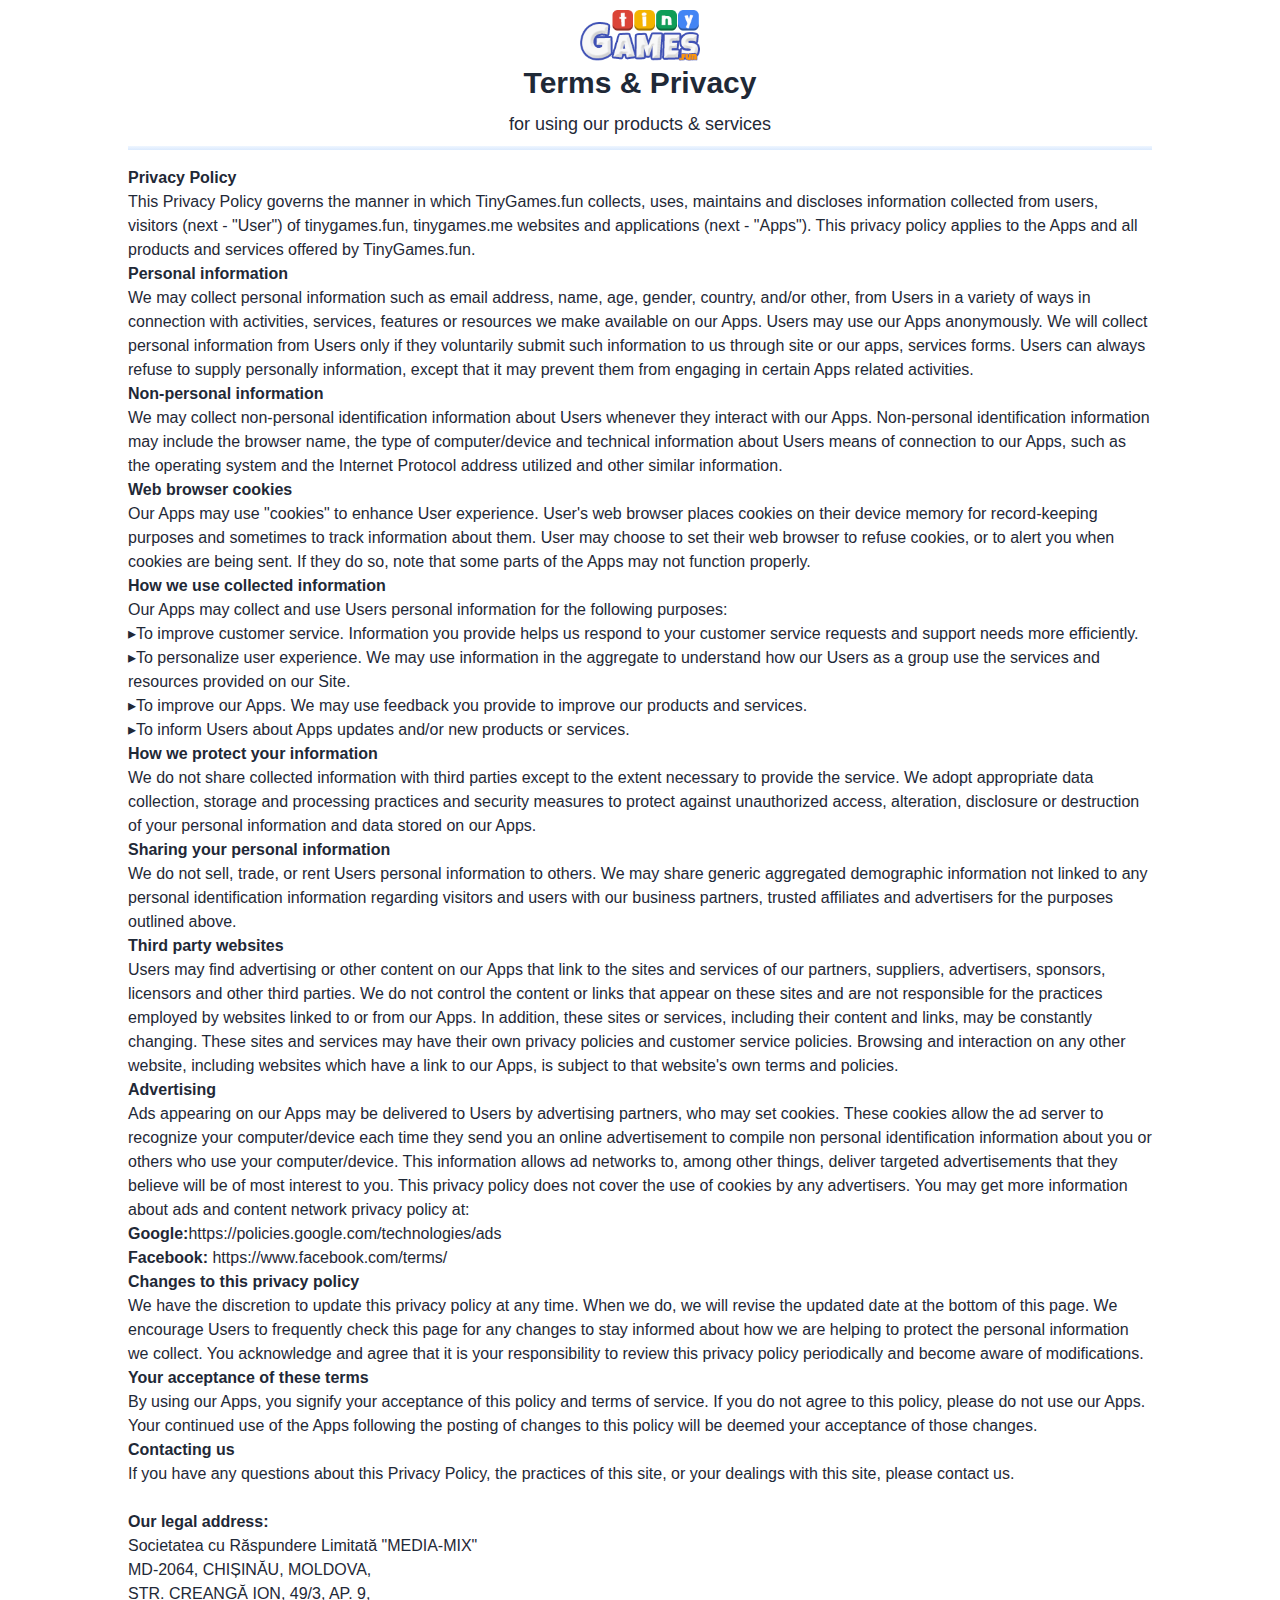
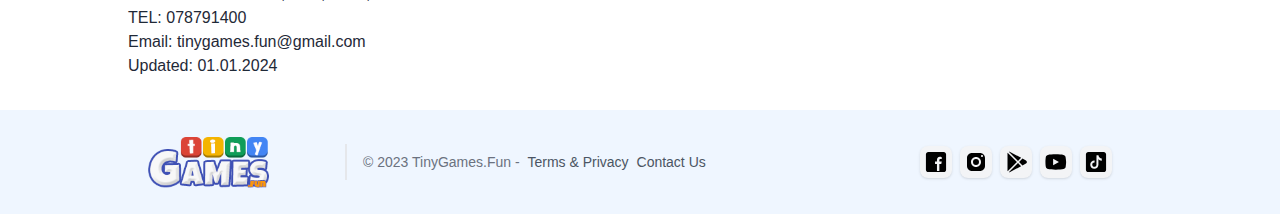
<file: privacy/index.html>
<!doctype html><html><head><meta charset="UTF-8"><meta http-equiv="x-ua-compatible" content="ie=edge"><meta name="viewport" content="width=device-width,initial-scale=1"><title>Terms &amp; Privacy</title><meta name="description" content="We Create Tiny Games for Big Moments of Mega Fun!"><meta name="keywords" content="games,tiny games,hypercasual,casual games,mobile games,instant games"><link rel="stylesheet" type="text/css" href="/static/css/style.css"></head><body class="leading-normal tracking-normal bg-white" style="font-family: 'Source Sans Pro', sans-serif;"><nav id="header" class="fixed w-full z-30 top-0"><div class="w-full mx-auto flex flex-wrap items-center justify-center mt-0 py-2" style="clip-path: polygon(0 0, 100% 0%, 100% 50%, 50% 100%, 0 50%);"><div class="flex items-center"><a class="no-underline hover:no-underline font-bold text-2xl lg:text-4xl" href="/"><img class="w-2/3 mx-auto" src="/static/img/logo.png" alt="TinyGames.Fun"></a></div></div></nav><section class="pt-8"><div class="container max-w-5xl mx-auto m-8 text-gray-800"><h2 class="w-full my-2 text-3xl font-bold leading-tight text-center">Terms &amp; Privacy</h2><p class="w-full my-2 text-lg text-center">for using our products &amp; services</p><div class="w-full mb-4"><div class="h-1 mx-auto bg-gradient-to-t from-blue-100 to-blue-50 w-full my-0 py-0"></div></div><p><strong>Privacy Policy</strong></p><p>This Privacy Policy governs the manner in which TinyGames.fun collects, uses, maintains and discloses information collected from users, visitors (next - &quot;User&quot;) of tinygames.fun, tinygames.me websites and applications (next - &quot;Apps&quot;). This privacy policy applies to the Apps and all products and services offered by TinyGames.fun.</p><p><strong>Personal information</strong></p><p>We may collect personal information such as email address, name, age, gender, country, and/or other, from Users in a variety of ways in connection with activities, services, features or resources we make available on our Apps. Users may use our Apps anonymously. We will collect personal information from Users only if they voluntarily submit such information to us through site or our apps, services forms. Users can always refuse to supply personally information, except that it may prevent them from engaging in certain Apps related activities.</p><p><strong>Non-personal information</strong></p><p>We may collect non-personal identification information about Users whenever they interact with our Apps. Non-personal identification information may include the browser name, the type of computer/device and technical information about Users means of connection to our Apps, such as the operating system and the Internet Protocol address utilized and other similar information.</p><p><strong>Web browser cookies</strong></p><p>Our Apps may use &quot;cookies&quot; to enhance User experience. User's web browser places cookies on their device memory for record-keeping purposes and sometimes to track information about them. User may choose to set their web browser to refuse cookies, or to alert you when cookies are being sent. If they do so, note that some parts of the Apps may not function properly.</p><p><strong>How we use collected information</strong></p><p>Our Apps may collect and use Users personal information for the following purposes:</p><p>▸To improve customer service. Information you provide helps us respond to your customer service requests and support needs more efficiently.</p><p>▸To personalize user experience. We may use information in the aggregate to understand how our Users as a group use the services and resources provided on our Site.</p><p>▸To improve our Apps. We may use feedback you provide to improve our products and services.</p><p>▸To inform Users about Apps updates and/or new products or services.</p><p><strong>How we protect your information</strong></p><p>We do not share collected information with third parties except to the extent necessary to provide the service. We adopt appropriate data collection, storage and processing practices and security measures to protect against unauthorized access, alteration, disclosure or destruction of your personal information and data stored on our Apps.</p><p><strong>Sharing your personal information</strong></p><p>We do not sell, trade, or rent Users personal information to others. We may share generic aggregated demographic information not linked to any personal identification information regarding visitors and users with our business partners, trusted affiliates and advertisers for the purposes outlined above.</p><p><strong>Third party websites</strong></p><p>Users may find advertising or other content on our Apps that link to the sites and services of our partners, suppliers, advertisers, sponsors, licensors and other third parties. We do not control the content or links that appear on these sites and are not responsible for the practices employed by websites linked to or from our Apps. In addition, these sites or services, including their content and links, may be constantly changing. These sites and services may have their own privacy policies and customer service policies. Browsing and interaction on any other website, including websites which have a link to our Apps, is subject to that website's own terms and policies.</p><p><strong>Advertising</strong></p><p>Ads appearing on our Apps may be delivered to Users by advertising partners, who may set cookies. These cookies allow the ad server to recognize your computer/device each time they send you an online advertisement to compile non personal identification information about you or others who use your computer/device. This information allows ad networks to, among other things, deliver targeted advertisements that they believe will be of most interest to you. This privacy policy does not cover the use of cookies by any advertisers. You may get more information about ads and content network privacy policy at:</p><ul><li><strong>Google:</strong><a href="https://policies.google.com/technologies/ads">https://policies.google.com/technologies/ads</a></li><li><strong>Facebook:</strong> <a href="https://www.facebook.com/terms/">https://www.facebook.com/terms/</a></li></ul><p><strong>Changes to this privacy policy</strong></p><p>We have the discretion to update this privacy policy at any time. When we do, we will revise the updated date at the bottom of this page. We encourage Users to frequently check this page for any changes to stay informed about how we are helping to protect the personal information we collect. You acknowledge and agree that it is your responsibility to review this privacy policy periodically and become aware of modifications.</p><p><strong>Your acceptance of these terms</strong></p><p>By using our Apps, you signify your acceptance of this policy and terms of service. If you do not agree to this policy, please do not use our Apps. Your continued use of the Apps following the posting of changes to this policy will be deemed your acceptance of those changes.</p><p><strong>Contacting us</strong></p><p>If you have any questions about this Privacy Policy, the practices of this site, or your dealings with this site, please contact us.</p>
<br/>
<p><b>Our legal address:</b></p>
<p>Societatea cu Răspundere Limitată "MEDIA-MIX"<br/>
MD-2064, CHIȘINĂU, MOLDOVA,<br/>
STR. CREANGĂ ION, 49/3, AP. 9,<br/>
TEL: 078791400<br/>
Email: tinygames.fun@gmail.com<br/>
</p>
<h6>Updated: 01.01.2024</h6></div></section><footer class="text-gray-600 bg-blue-50"><div class="container px-5 py-4 mx-auto max-w-5xl flex items-center sm:flex-row flex-col"><a class="flex items-center md:justify-start justify-center"><img class="w-2/3" src="/static/img/logo.png" alt="TinyGames.Fun"></a><p class="text-sm text-gray-500 sm:ml-4 sm:pl-4 sm:border-l-2 sm:border-gray-200 sm:py-2 sm:mt-0 mt-4">© 2023 TinyGames.Fun - <a class="text-gray-600 ml-1" href="/privacy">Terms &amp; Privacy</a> <a class="text-gray-600 ml-1" href="/contact">Contact Us</a></p><div class="inline-flex sm:ml-auto sm:mt-0 mt-4 justify-center sm:justify-start"><div class="flex-1 justify-center m-4"><a href="https://www.facebook.com/TinyGames.Funn" target="_blank" class="bg-gray-100 inline-flex p-1 m-1 rounded-lg items-center shadow hover:bg-blue-300"><img src="data:image/svg+xml;utf8,  &lt;svg xmlns=&quot;http://www.w3.org/2000/svg&quot;  viewBox=&quot;0 0 50 50&quot; width=&quot;24px&quot; height=&quot;24px&quot;&gt;    &lt;path d=&quot;M41,4H9C6.24,4,4,6.24,4,9v32c0,2.76,2.24,5,5,5h32c2.76,0,5-2.24,5-5V9C46,6.24,43.76,4,41,4z M37,19h-2c-2.14,0-3,0.5-3,2 v3h5l-1,5h-4v15h-5V29h-4v-5h4v-3c0-4,2-7,6-7c2.9,0,4,1,4,1V19z&quot;/&gt;&lt;/svg&gt;"> </a><a href="https://instagram.com/tinygames.fun" target="_blank" class="bg-gray-100 inline-flex p-1 m-1 rounded-lg items-center shadow hover:bg-blue-300"><img src="data:image/svg+xml;utf8,  &lt;svg xmlns=&quot;http://www.w3.org/2000/svg&quot;  viewBox=&quot;0 0 24 24&quot; width=&quot;24px&quot; height=&quot;24px&quot;&gt;    &lt;path d=&quot;M 8 3 C 5.239 3 3 5.239 3 8 L 3 16 C 3 18.761 5.239 21 8 21 L 16 21 C 18.761 21 21 18.761 21 16 L 21 8 C 21 5.239 18.761 3 16 3 L 8 3 z M 18 5 C 18.552 5 19 5.448 19 6 C 19 6.552 18.552 7 18 7 C 17.448 7 17 6.552 17 6 C 17 5.448 17.448 5 18 5 z M 12 7 C 14.761 7 17 9.239 17 12 C 17 14.761 14.761 17 12 17 C 9.239 17 7 14.761 7 12 C 7 9.239 9.239 7 12 7 z M 12 9 A 3 3 0 0 0 9 12 A 3 3 0 0 0 12 15 A 3 3 0 0 0 15 12 A 3 3 0 0 0 12 9 z&quot;/&gt;&lt;/svg&gt;"> </a><a href="https://play.google.com/store/apps/dev?id=5351020378119694682" target="_blank" class="bg-gray-100 inline-flex p-1 m-1 rounded-lg items-center shadow hover:bg-blue-300"><img src="data:image/svg+xml;utf8,  &lt;svg xmlns=&quot;http://www.w3.org/2000/svg&quot;  viewBox=&quot;0 0 48 48&quot; width=&quot;24px&quot; height=&quot;24px&quot;&gt;&lt;path d=&quot;M25.88 24L7.31 42.57C7.1 42.13 7 41.65 7 41.15V6.85c0-.5.1-.98.31-1.42L25.88 24zM28 26.12l6.21 6.21-22.05 11.9c-.52.28-1.09.42-1.66.42-.31 0-.61-.04-.91-.12L28 26.12zM28 21.88L9.6 3.48c.85-.24 1.76-.14 2.56.29l22.05 11.9L28 21.88zM45.79 24c0 1.29-.71 2.47-1.84 3.08l-6.98 3.77L30.12 24l6.85-6.85 6.98 3.77C45.08 21.53 45.79 22.71 45.79 24z&quot;/&gt;&lt;/svg&gt;"> </a><a href="https://www.youtube.com/@TinyGamesFun" target="_blank" class="bg-gray-100 inline-flex p-1 m-1 rounded-lg items-center shadow hover:bg-blue-300"><img src="data:image/svg+xml;utf8,   &lt;svg xmlns=&quot;http://www.w3.org/2000/svg&quot;  viewBox=&quot;0 0 50 50&quot; width=&quot;24px&quot; height=&quot;24px&quot;&gt;&lt;path d=&quot;M 44.898438 14.5 C 44.5 12.300781 42.601563 10.699219 40.398438 10.199219 C 37.101563 9.5 31 9 24.398438 9 C 17.800781 9 11.601563 9.5 8.300781 10.199219 C 6.101563 10.699219 4.199219 12.199219 3.800781 14.5 C 3.398438 17 3 20.5 3 25 C 3 29.5 3.398438 33 3.898438 35.5 C 4.300781 37.699219 6.199219 39.300781 8.398438 39.800781 C 11.898438 40.5 17.898438 41 24.5 41 C 31.101563 41 37.101563 40.5 40.601563 39.800781 C 42.800781 39.300781 44.699219 37.800781 45.101563 35.5 C 45.5 33 46 29.398438 46.101563 25 C 45.898438 20.5 45.398438 17 44.898438 14.5 Z M 19 32 L 19 18 L 31.199219 25 Z&quot;/&gt;&lt;/svg&gt;"> </a><a href="https://www.tiktok.com/@tinygames.fun" target="_blank" class="bg-gray-100 inline-flex p-1 m-1 rounded-lg items-center shadow hover:bg-blue-300"><img src="data:image/svg+xml;utf8,  &lt;svg xmlns=&quot;http://www.w3.org/2000/svg&quot;  viewBox=&quot;0 0 50 50&quot; width=&quot;24px&quot; height=&quot;24px&quot;&gt;    &lt;path d=&quot;M41,4H9C6.243,4,4,6.243,4,9v32c0,2.757,2.243,5,5,5h32c2.757,0,5-2.243,5-5V9C46,6.243,43.757,4,41,4z M37.006,22.323 c-0.227,0.021-0.457,0.035-0.69,0.035c-2.623,0-4.928-1.349-6.269-3.388c0,5.349,0,11.435,0,11.537c0,4.709-3.818,8.527-8.527,8.527 s-8.527-3.818-8.527-8.527s3.818-8.527,8.527-8.527c0.178,0,0.352,0.016,0.527,0.027v4.202c-0.175-0.021-0.347-0.053-0.527-0.053 c-2.404,0-4.352,1.948-4.352,4.352s1.948,4.352,4.352,4.352s4.527-1.894,4.527-4.298c0-0.095,0.042-19.594,0.042-19.594h4.016 c0.378,3.591,3.277,6.425,6.901,6.685V22.323z&quot;/&gt;&lt;/svg&gt;"></a></div></div></div></footer><script src="/static/js/alpine.js"></script><script>var scrollpos = window.scrollY;
    var header = document.getElementById("header");
    document.addEventListener("scroll", function () {
      scrollpos = window.scrollY;
      if (scrollpos > 10) {
        header.classList.add("nav-shadow");
        header.firstChild.classList.add("bg-white");
      } else {
        header.classList.remove("nav-shadow");
        header.firstChild.classList.remove("bg-white");
      }
    });</script></body></html>
</file>
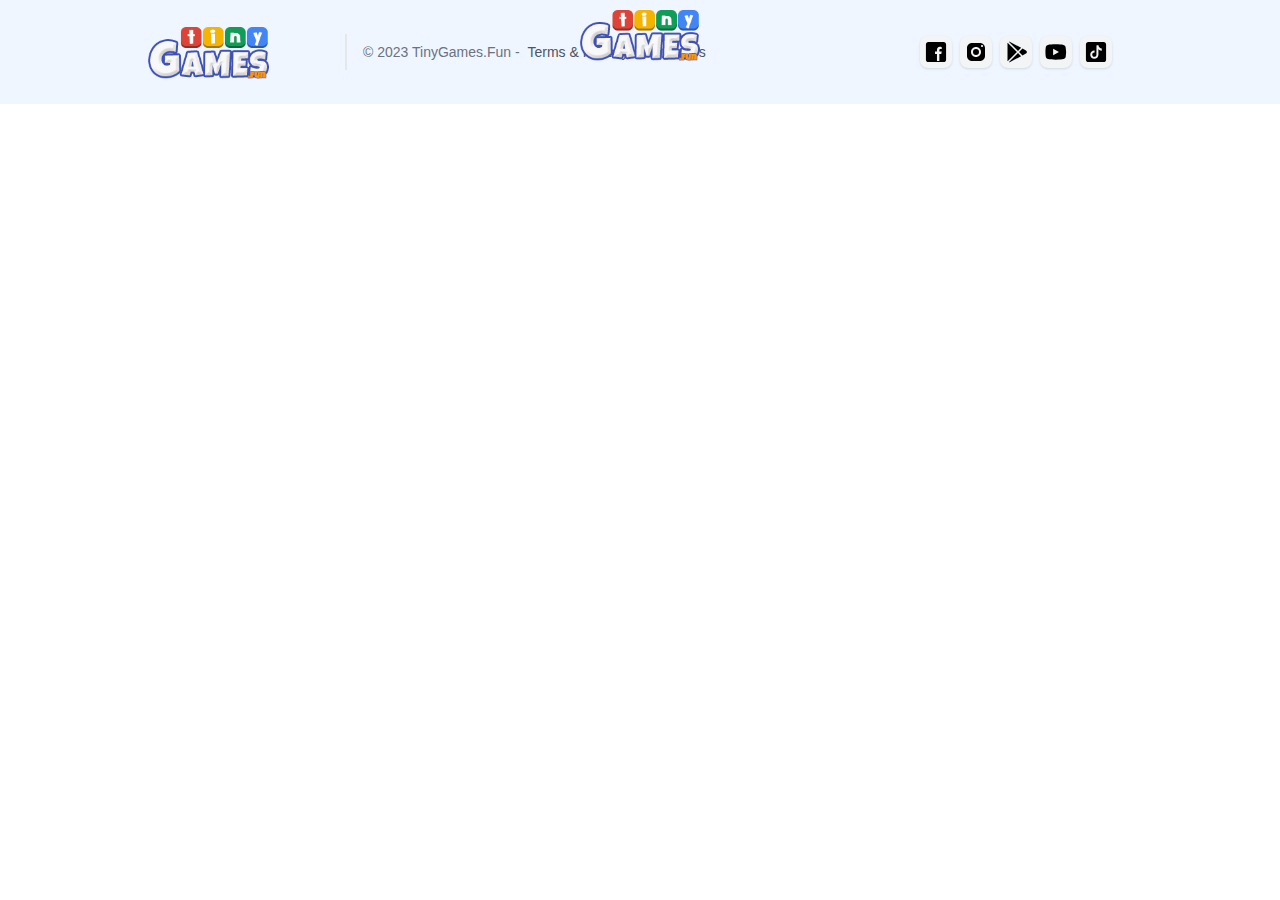
<file: games/basketball/index.html>
<!doctype html><html><head><meta charset="UTF-8"><meta http-equiv="x-ua-compatible" content="ie=edge"><meta name="viewport" content="width=device-width,initial-scale=1"><title>Basketball Slam & Smash</title><meta name="description" content="We Create Tiny Games for Big Moments of Mega Fun!"><meta name="keywords" content="games,tiny games,hypercasual,casual games,mobile games,instant games"><link rel="stylesheet" type="text/css" href="/static/css/style.css"><link rel="stylesheet" type="text/css" href="/static/css/prism-tomorrow.css"></head><body class="leading-normal tracking-normal bg-white" style="font-family: 'Source Sans Pro', sans-serif;"><nav id="header" class="fixed w-full z-30 top-0"><div class="w-full mx-auto flex flex-wrap items-center justify-center mt-0 py-2" style="clip-path: polygon(0 0, 100% 0%, 100% 50%, 50% 100%, 0 50%);"><div class="flex items-center"><a class="no-underline hover:no-underline font-bold text-2xl lg:text-4xl" href="/"><img class="w-2/3 mx-auto" src="/static/img/logo.png" alt="TinyGames.Fun"></a></div></div></nav><div class="container w-full m-0"></div><footer class="text-gray-600 bg-blue-50"><div class="container px-5 py-4 mx-auto max-w-5xl flex items-center sm:flex-row flex-col"><a class="flex items-center md:justify-start justify-center"><img class="w-2/3" src="/static/img/logo.png" alt="TinyGames.Fun"></a><p class="text-sm text-gray-500 sm:ml-4 sm:pl-4 sm:border-l-2 sm:border-gray-200 sm:py-2 sm:mt-0 mt-4">© 2023 TinyGames.Fun - <a class="text-gray-600 ml-1" href="/privacy">Terms &amp; Privacy</a> <a class="text-gray-600 ml-1" href="/contact">Contact Us</a></p><div class="inline-flex sm:ml-auto sm:mt-0 mt-4 justify-center sm:justify-start"><div class="flex-1 justify-center m-4"><a href="https://www.facebook.com/TinyGames.Funn" target="_blank" class="bg-gray-100 inline-flex p-1 m-1 rounded-lg items-center shadow hover:bg-blue-300"><img src="data:image/svg+xml;utf8,  &lt;svg xmlns=&quot;http://www.w3.org/2000/svg&quot;  viewBox=&quot;0 0 50 50&quot; width=&quot;24px&quot; height=&quot;24px&quot;&gt;    &lt;path d=&quot;M41,4H9C6.24,4,4,6.24,4,9v32c0,2.76,2.24,5,5,5h32c2.76,0,5-2.24,5-5V9C46,6.24,43.76,4,41,4z M37,19h-2c-2.14,0-3,0.5-3,2 v3h5l-1,5h-4v15h-5V29h-4v-5h4v-3c0-4,2-7,6-7c2.9,0,4,1,4,1V19z&quot;/&gt;&lt;/svg&gt;"> </a><a href="https://instagram.com/tinygames.fun" target="_blank" class="bg-gray-100 inline-flex p-1 m-1 rounded-lg items-center shadow hover:bg-blue-300"><img src="data:image/svg+xml;utf8,  &lt;svg xmlns=&quot;http://www.w3.org/2000/svg&quot;  viewBox=&quot;0 0 24 24&quot; width=&quot;24px&quot; height=&quot;24px&quot;&gt;    &lt;path d=&quot;M 8 3 C 5.239 3 3 5.239 3 8 L 3 16 C 3 18.761 5.239 21 8 21 L 16 21 C 18.761 21 21 18.761 21 16 L 21 8 C 21 5.239 18.761 3 16 3 L 8 3 z M 18 5 C 18.552 5 19 5.448 19 6 C 19 6.552 18.552 7 18 7 C 17.448 7 17 6.552 17 6 C 17 5.448 17.448 5 18 5 z M 12 7 C 14.761 7 17 9.239 17 12 C 17 14.761 14.761 17 12 17 C 9.239 17 7 14.761 7 12 C 7 9.239 9.239 7 12 7 z M 12 9 A 3 3 0 0 0 9 12 A 3 3 0 0 0 12 15 A 3 3 0 0 0 15 12 A 3 3 0 0 0 12 9 z&quot;/&gt;&lt;/svg&gt;"> </a><a href="https://play.google.com/store/apps/dev?id=5351020378119694682" target="_blank" class="bg-gray-100 inline-flex p-1 m-1 rounded-lg items-center shadow hover:bg-blue-300"><img src="data:image/svg+xml;utf8,  &lt;svg xmlns=&quot;http://www.w3.org/2000/svg&quot;  viewBox=&quot;0 0 48 48&quot; width=&quot;24px&quot; height=&quot;24px&quot;&gt;&lt;path d=&quot;M25.88 24L7.31 42.57C7.1 42.13 7 41.65 7 41.15V6.85c0-.5.1-.98.31-1.42L25.88 24zM28 26.12l6.21 6.21-22.05 11.9c-.52.28-1.09.42-1.66.42-.31 0-.61-.04-.91-.12L28 26.12zM28 21.88L9.6 3.48c.85-.24 1.76-.14 2.56.29l22.05 11.9L28 21.88zM45.79 24c0 1.29-.71 2.47-1.84 3.08l-6.98 3.77L30.12 24l6.85-6.85 6.98 3.77C45.08 21.53 45.79 22.71 45.79 24z&quot;/&gt;&lt;/svg&gt;"> </a><a href="https://www.youtube.com/@TinyGamesFun" target="_blank" class="bg-gray-100 inline-flex p-1 m-1 rounded-lg items-center shadow hover:bg-blue-300"><img src="data:image/svg+xml;utf8,   &lt;svg xmlns=&quot;http://www.w3.org/2000/svg&quot;  viewBox=&quot;0 0 50 50&quot; width=&quot;24px&quot; height=&quot;24px&quot;&gt;&lt;path d=&quot;M 44.898438 14.5 C 44.5 12.300781 42.601563 10.699219 40.398438 10.199219 C 37.101563 9.5 31 9 24.398438 9 C 17.800781 9 11.601563 9.5 8.300781 10.199219 C 6.101563 10.699219 4.199219 12.199219 3.800781 14.5 C 3.398438 17 3 20.5 3 25 C 3 29.5 3.398438 33 3.898438 35.5 C 4.300781 37.699219 6.199219 39.300781 8.398438 39.800781 C 11.898438 40.5 17.898438 41 24.5 41 C 31.101563 41 37.101563 40.5 40.601563 39.800781 C 42.800781 39.300781 44.699219 37.800781 45.101563 35.5 C 45.5 33 46 29.398438 46.101563 25 C 45.898438 20.5 45.398438 17 44.898438 14.5 Z M 19 32 L 19 18 L 31.199219 25 Z&quot;/&gt;&lt;/svg&gt;"> </a><a href="https://www.tiktok.com/@tinygames.fun" target="_blank" class="bg-gray-100 inline-flex p-1 m-1 rounded-lg items-center shadow hover:bg-blue-300"><img src="data:image/svg+xml;utf8,  &lt;svg xmlns=&quot;http://www.w3.org/2000/svg&quot;  viewBox=&quot;0 0 50 50&quot; width=&quot;24px&quot; height=&quot;24px&quot;&gt;    &lt;path d=&quot;M41,4H9C6.243,4,4,6.243,4,9v32c0,2.757,2.243,5,5,5h32c2.757,0,5-2.243,5-5V9C46,6.243,43.757,4,41,4z M37.006,22.323 c-0.227,0.021-0.457,0.035-0.69,0.035c-2.623,0-4.928-1.349-6.269-3.388c0,5.349,0,11.435,0,11.537c0,4.709-3.818,8.527-8.527,8.527 s-8.527-3.818-8.527-8.527s3.818-8.527,8.527-8.527c0.178,0,0.352,0.016,0.527,0.027v4.202c-0.175-0.021-0.347-0.053-0.527-0.053 c-2.404,0-4.352,1.948-4.352,4.352s1.948,4.352,4.352,4.352s4.527-1.894,4.527-4.298c0-0.095,0.042-19.594,0.042-19.594h4.016 c0.378,3.591,3.277,6.425,6.901,6.685V22.323z&quot;/&gt;&lt;/svg&gt;"></a></div></div></div></footer><script src="/static/js/alpine.js"></script><script>var scrollpos = window.scrollY;
    var header = document.getElementById("header");
    document.addEventListener("scroll", function () {
      scrollpos = window.scrollY;
      if (scrollpos > 10) {
        header.classList.add("nav-shadow");
        header.firstChild.classList.add("bg-white");
      } else {
        header.classList.remove("nav-shadow");
        header.firstChild.classList.remove("bg-white");
      }
    });</script></body></html>
</file>
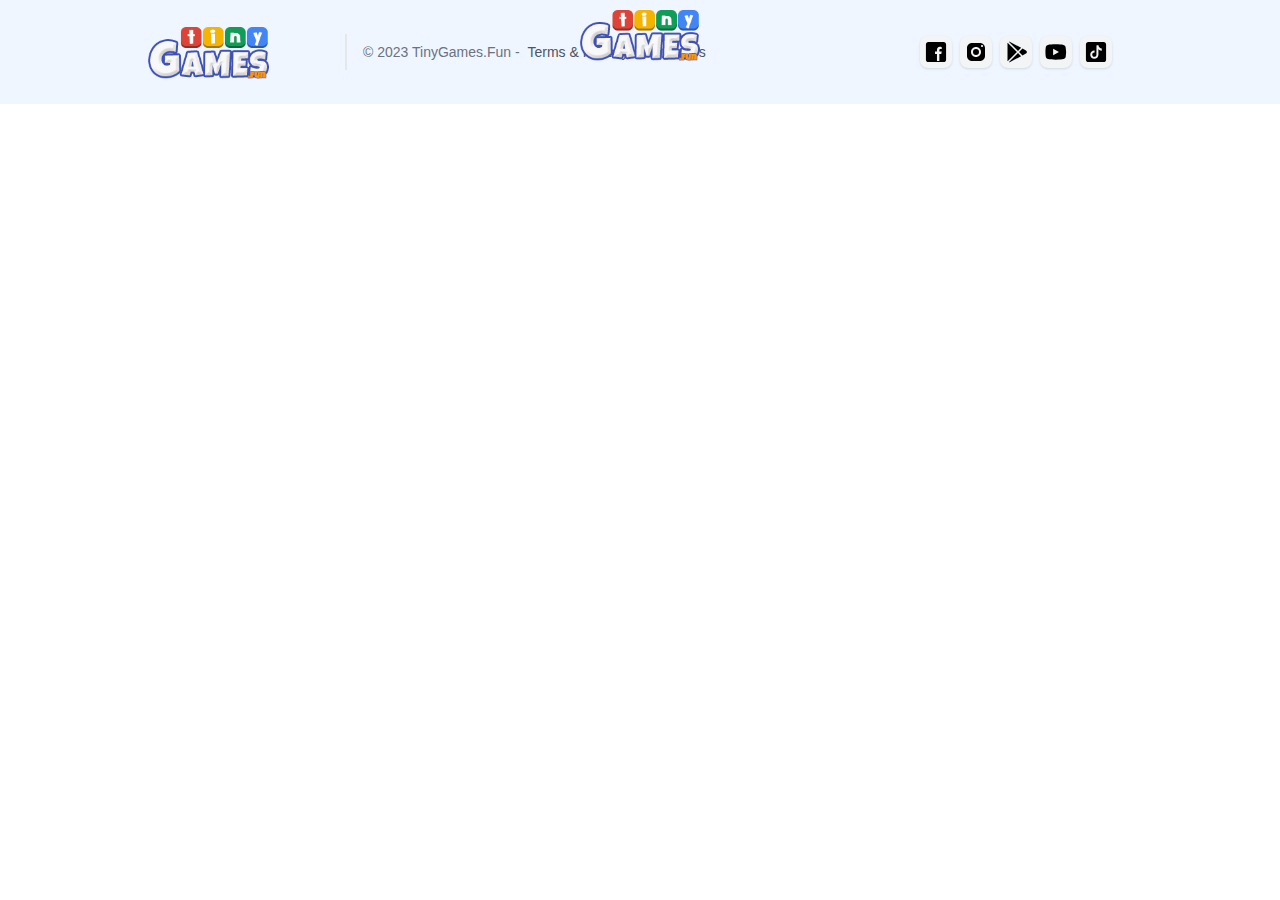
<file: games/duck-hunter/index.html>
<!doctype html><html><head><meta charset="UTF-8"><meta http-equiv="x-ua-compatible" content="ie=edge"><meta name="viewport" content="width=device-width,initial-scale=1"><title>Duck Hunter</title><meta name="description" content="We Create Tiny Games for Big Moments of Mega Fun!"><meta name="keywords" content="games,tiny games,hypercasual,casual games,mobile games,instant games"><link rel="stylesheet" type="text/css" href="/static/css/style.css"><link rel="stylesheet" type="text/css" href="/static/css/prism-tomorrow.css"></head><body class="leading-normal tracking-normal bg-white" style="font-family: 'Source Sans Pro', sans-serif;"><nav id="header" class="fixed w-full z-30 top-0"><div class="w-full mx-auto flex flex-wrap items-center justify-center mt-0 py-2" style="clip-path: polygon(0 0, 100% 0%, 100% 50%, 50% 100%, 0 50%);"><div class="flex items-center"><a class="no-underline hover:no-underline font-bold text-2xl lg:text-4xl" href="/"><img class="w-2/3 mx-auto" src="/static/img/logo.png" alt="TinyGames.Fun"></a></div></div></nav><div class="container w-full m-0"></div><footer class="text-gray-600 bg-blue-50"><div class="container px-5 py-4 mx-auto max-w-5xl flex items-center sm:flex-row flex-col"><a class="flex items-center md:justify-start justify-center"><img class="w-2/3" src="/static/img/logo.png" alt="TinyGames.Fun"></a><p class="text-sm text-gray-500 sm:ml-4 sm:pl-4 sm:border-l-2 sm:border-gray-200 sm:py-2 sm:mt-0 mt-4">© 2023 TinyGames.Fun - <a class="text-gray-600 ml-1" href="/privacy">Terms &amp; Privacy</a> <a class="text-gray-600 ml-1" href="/contact">Contact Us</a></p><div class="inline-flex sm:ml-auto sm:mt-0 mt-4 justify-center sm:justify-start"><div class="flex-1 justify-center m-4"><a href="https://www.facebook.com/TinyGames.Funn" target="_blank" class="bg-gray-100 inline-flex p-1 m-1 rounded-lg items-center shadow hover:bg-blue-300"><img src="data:image/svg+xml;utf8,  &lt;svg xmlns=&quot;http://www.w3.org/2000/svg&quot;  viewBox=&quot;0 0 50 50&quot; width=&quot;24px&quot; height=&quot;24px&quot;&gt;    &lt;path d=&quot;M41,4H9C6.24,4,4,6.24,4,9v32c0,2.76,2.24,5,5,5h32c2.76,0,5-2.24,5-5V9C46,6.24,43.76,4,41,4z M37,19h-2c-2.14,0-3,0.5-3,2 v3h5l-1,5h-4v15h-5V29h-4v-5h4v-3c0-4,2-7,6-7c2.9,0,4,1,4,1V19z&quot;/&gt;&lt;/svg&gt;"> </a><a href="https://instagram.com/tinygames.fun" target="_blank" class="bg-gray-100 inline-flex p-1 m-1 rounded-lg items-center shadow hover:bg-blue-300"><img src="data:image/svg+xml;utf8,  &lt;svg xmlns=&quot;http://www.w3.org/2000/svg&quot;  viewBox=&quot;0 0 24 24&quot; width=&quot;24px&quot; height=&quot;24px&quot;&gt;    &lt;path d=&quot;M 8 3 C 5.239 3 3 5.239 3 8 L 3 16 C 3 18.761 5.239 21 8 21 L 16 21 C 18.761 21 21 18.761 21 16 L 21 8 C 21 5.239 18.761 3 16 3 L 8 3 z M 18 5 C 18.552 5 19 5.448 19 6 C 19 6.552 18.552 7 18 7 C 17.448 7 17 6.552 17 6 C 17 5.448 17.448 5 18 5 z M 12 7 C 14.761 7 17 9.239 17 12 C 17 14.761 14.761 17 12 17 C 9.239 17 7 14.761 7 12 C 7 9.239 9.239 7 12 7 z M 12 9 A 3 3 0 0 0 9 12 A 3 3 0 0 0 12 15 A 3 3 0 0 0 15 12 A 3 3 0 0 0 12 9 z&quot;/&gt;&lt;/svg&gt;"> </a><a href="https://play.google.com/store/apps/dev?id=5351020378119694682" target="_blank" class="bg-gray-100 inline-flex p-1 m-1 rounded-lg items-center shadow hover:bg-blue-300"><img src="data:image/svg+xml;utf8,  &lt;svg xmlns=&quot;http://www.w3.org/2000/svg&quot;  viewBox=&quot;0 0 48 48&quot; width=&quot;24px&quot; height=&quot;24px&quot;&gt;&lt;path d=&quot;M25.88 24L7.31 42.57C7.1 42.13 7 41.65 7 41.15V6.85c0-.5.1-.98.31-1.42L25.88 24zM28 26.12l6.21 6.21-22.05 11.9c-.52.28-1.09.42-1.66.42-.31 0-.61-.04-.91-.12L28 26.12zM28 21.88L9.6 3.48c.85-.24 1.76-.14 2.56.29l22.05 11.9L28 21.88zM45.79 24c0 1.29-.71 2.47-1.84 3.08l-6.98 3.77L30.12 24l6.85-6.85 6.98 3.77C45.08 21.53 45.79 22.71 45.79 24z&quot;/&gt;&lt;/svg&gt;"> </a><a href="https://www.youtube.com/@TinyGamesFun" target="_blank" class="bg-gray-100 inline-flex p-1 m-1 rounded-lg items-center shadow hover:bg-blue-300"><img src="data:image/svg+xml;utf8,   &lt;svg xmlns=&quot;http://www.w3.org/2000/svg&quot;  viewBox=&quot;0 0 50 50&quot; width=&quot;24px&quot; height=&quot;24px&quot;&gt;&lt;path d=&quot;M 44.898438 14.5 C 44.5 12.300781 42.601563 10.699219 40.398438 10.199219 C 37.101563 9.5 31 9 24.398438 9 C 17.800781 9 11.601563 9.5 8.300781 10.199219 C 6.101563 10.699219 4.199219 12.199219 3.800781 14.5 C 3.398438 17 3 20.5 3 25 C 3 29.5 3.398438 33 3.898438 35.5 C 4.300781 37.699219 6.199219 39.300781 8.398438 39.800781 C 11.898438 40.5 17.898438 41 24.5 41 C 31.101563 41 37.101563 40.5 40.601563 39.800781 C 42.800781 39.300781 44.699219 37.800781 45.101563 35.5 C 45.5 33 46 29.398438 46.101563 25 C 45.898438 20.5 45.398438 17 44.898438 14.5 Z M 19 32 L 19 18 L 31.199219 25 Z&quot;/&gt;&lt;/svg&gt;"> </a><a href="https://www.tiktok.com/@tinygames.fun" target="_blank" class="bg-gray-100 inline-flex p-1 m-1 rounded-lg items-center shadow hover:bg-blue-300"><img src="data:image/svg+xml;utf8,  &lt;svg xmlns=&quot;http://www.w3.org/2000/svg&quot;  viewBox=&quot;0 0 50 50&quot; width=&quot;24px&quot; height=&quot;24px&quot;&gt;    &lt;path d=&quot;M41,4H9C6.243,4,4,6.243,4,9v32c0,2.757,2.243,5,5,5h32c2.757,0,5-2.243,5-5V9C46,6.243,43.757,4,41,4z M37.006,22.323 c-0.227,0.021-0.457,0.035-0.69,0.035c-2.623,0-4.928-1.349-6.269-3.388c0,5.349,0,11.435,0,11.537c0,4.709-3.818,8.527-8.527,8.527 s-8.527-3.818-8.527-8.527s3.818-8.527,8.527-8.527c0.178,0,0.352,0.016,0.527,0.027v4.202c-0.175-0.021-0.347-0.053-0.527-0.053 c-2.404,0-4.352,1.948-4.352,4.352s1.948,4.352,4.352,4.352s4.527-1.894,4.527-4.298c0-0.095,0.042-19.594,0.042-19.594h4.016 c0.378,3.591,3.277,6.425,6.901,6.685V22.323z&quot;/&gt;&lt;/svg&gt;"></a></div></div></div></footer><script src="/static/js/alpine.js"></script><script>var scrollpos = window.scrollY;
    var header = document.getElementById("header");
    document.addEventListener("scroll", function () {
      scrollpos = window.scrollY;
      if (scrollpos > 10) {
        header.classList.add("nav-shadow");
        header.firstChild.classList.add("bg-white");
      } else {
        header.classList.remove("nav-shadow");
        header.firstChild.classList.remove("bg-white");
      }
    });</script></body></html>
</file>
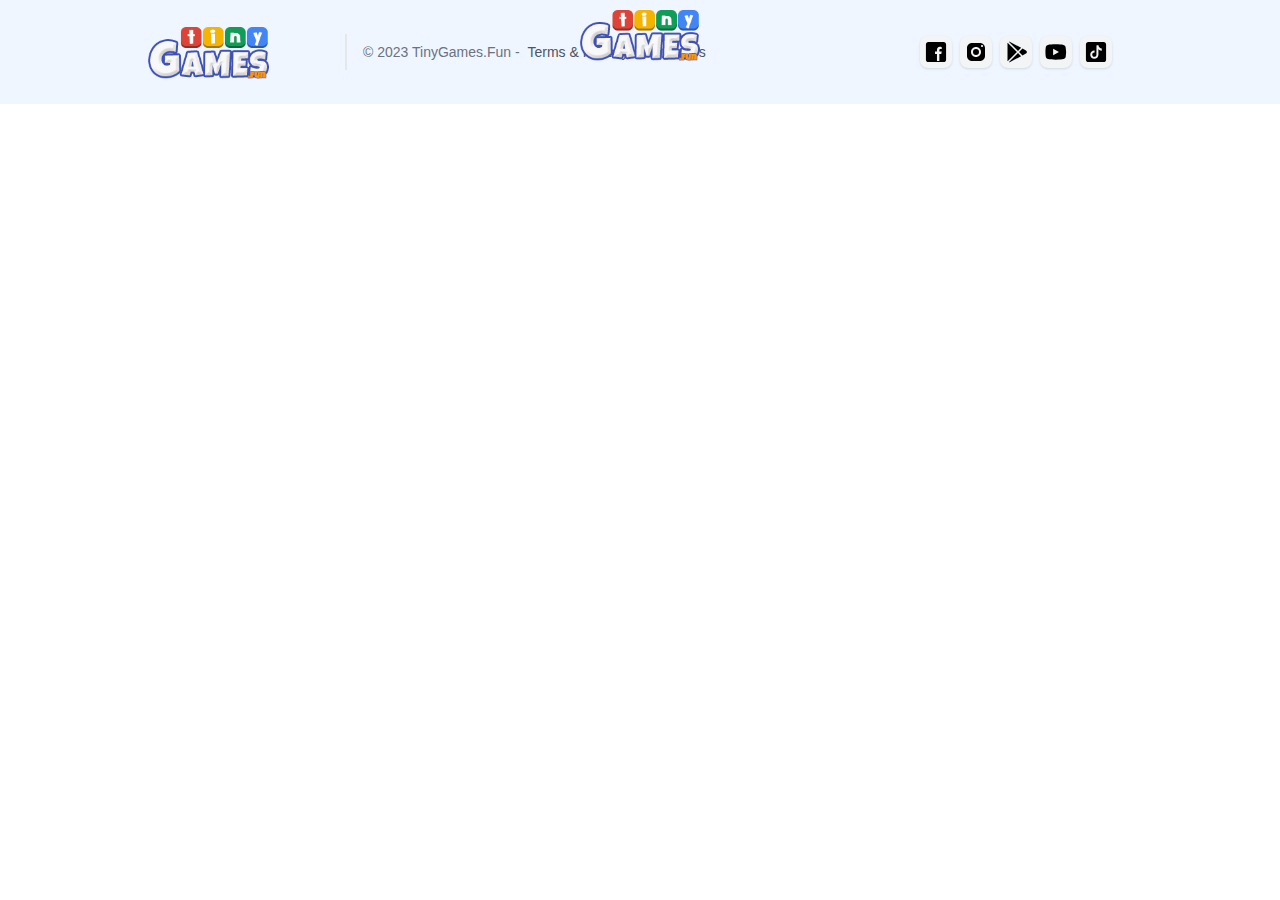
<file: games/match-blox/index.html>
<!doctype html><html><head><meta charset="UTF-8"><meta http-equiv="x-ua-compatible" content="ie=edge"><meta name="viewport" content="width=device-width,initial-scale=1"><title>DRAG to MATCH</title><meta name="description" content="We Create Tiny Games for Big Moments of Mega Fun!"><meta name="keywords" content="games,tiny games,hypercasual,casual games,mobile games,instant games"><link rel="stylesheet" type="text/css" href="/static/css/style.css"><link rel="stylesheet" type="text/css" href="/static/css/prism-tomorrow.css"></head><body class="leading-normal tracking-normal bg-white" style="font-family: 'Source Sans Pro', sans-serif;"><nav id="header" class="fixed w-full z-30 top-0"><div class="w-full mx-auto flex flex-wrap items-center justify-center mt-0 py-2" style="clip-path: polygon(0 0, 100% 0%, 100% 50%, 50% 100%, 0 50%);"><div class="flex items-center"><a class="no-underline hover:no-underline font-bold text-2xl lg:text-4xl" href="/"><img class="w-2/3 mx-auto" src="/static/img/logo.png" alt="TinyGames.Fun"></a></div></div></nav><div class="container w-full m-0"></div><footer class="text-gray-600 bg-blue-50"><div class="container px-5 py-4 mx-auto max-w-5xl flex items-center sm:flex-row flex-col"><a class="flex items-center md:justify-start justify-center"><img class="w-2/3" src="/static/img/logo.png" alt="TinyGames.Fun"></a><p class="text-sm text-gray-500 sm:ml-4 sm:pl-4 sm:border-l-2 sm:border-gray-200 sm:py-2 sm:mt-0 mt-4">© 2023 TinyGames.Fun - <a class="text-gray-600 ml-1" href="/privacy">Terms &amp; Privacy</a> <a class="text-gray-600 ml-1" href="/contact">Contact Us</a></p><div class="inline-flex sm:ml-auto sm:mt-0 mt-4 justify-center sm:justify-start"><div class="flex-1 justify-center m-4"><a href="https://www.facebook.com/TinyGames.Funn" target="_blank" class="bg-gray-100 inline-flex p-1 m-1 rounded-lg items-center shadow hover:bg-blue-300"><img src="data:image/svg+xml;utf8,  &lt;svg xmlns=&quot;http://www.w3.org/2000/svg&quot;  viewBox=&quot;0 0 50 50&quot; width=&quot;24px&quot; height=&quot;24px&quot;&gt;    &lt;path d=&quot;M41,4H9C6.24,4,4,6.24,4,9v32c0,2.76,2.24,5,5,5h32c2.76,0,5-2.24,5-5V9C46,6.24,43.76,4,41,4z M37,19h-2c-2.14,0-3,0.5-3,2 v3h5l-1,5h-4v15h-5V29h-4v-5h4v-3c0-4,2-7,6-7c2.9,0,4,1,4,1V19z&quot;/&gt;&lt;/svg&gt;"> </a><a href="https://instagram.com/tinygames.fun" target="_blank" class="bg-gray-100 inline-flex p-1 m-1 rounded-lg items-center shadow hover:bg-blue-300"><img src="data:image/svg+xml;utf8,  &lt;svg xmlns=&quot;http://www.w3.org/2000/svg&quot;  viewBox=&quot;0 0 24 24&quot; width=&quot;24px&quot; height=&quot;24px&quot;&gt;    &lt;path d=&quot;M 8 3 C 5.239 3 3 5.239 3 8 L 3 16 C 3 18.761 5.239 21 8 21 L 16 21 C 18.761 21 21 18.761 21 16 L 21 8 C 21 5.239 18.761 3 16 3 L 8 3 z M 18 5 C 18.552 5 19 5.448 19 6 C 19 6.552 18.552 7 18 7 C 17.448 7 17 6.552 17 6 C 17 5.448 17.448 5 18 5 z M 12 7 C 14.761 7 17 9.239 17 12 C 17 14.761 14.761 17 12 17 C 9.239 17 7 14.761 7 12 C 7 9.239 9.239 7 12 7 z M 12 9 A 3 3 0 0 0 9 12 A 3 3 0 0 0 12 15 A 3 3 0 0 0 15 12 A 3 3 0 0 0 12 9 z&quot;/&gt;&lt;/svg&gt;"> </a><a href="https://play.google.com/store/apps/dev?id=5351020378119694682" target="_blank" class="bg-gray-100 inline-flex p-1 m-1 rounded-lg items-center shadow hover:bg-blue-300"><img src="data:image/svg+xml;utf8,  &lt;svg xmlns=&quot;http://www.w3.org/2000/svg&quot;  viewBox=&quot;0 0 48 48&quot; width=&quot;24px&quot; height=&quot;24px&quot;&gt;&lt;path d=&quot;M25.88 24L7.31 42.57C7.1 42.13 7 41.65 7 41.15V6.85c0-.5.1-.98.31-1.42L25.88 24zM28 26.12l6.21 6.21-22.05 11.9c-.52.28-1.09.42-1.66.42-.31 0-.61-.04-.91-.12L28 26.12zM28 21.88L9.6 3.48c.85-.24 1.76-.14 2.56.29l22.05 11.9L28 21.88zM45.79 24c0 1.29-.71 2.47-1.84 3.08l-6.98 3.77L30.12 24l6.85-6.85 6.98 3.77C45.08 21.53 45.79 22.71 45.79 24z&quot;/&gt;&lt;/svg&gt;"> </a><a href="https://www.youtube.com/@TinyGamesFun" target="_blank" class="bg-gray-100 inline-flex p-1 m-1 rounded-lg items-center shadow hover:bg-blue-300"><img src="data:image/svg+xml;utf8,   &lt;svg xmlns=&quot;http://www.w3.org/2000/svg&quot;  viewBox=&quot;0 0 50 50&quot; width=&quot;24px&quot; height=&quot;24px&quot;&gt;&lt;path d=&quot;M 44.898438 14.5 C 44.5 12.300781 42.601563 10.699219 40.398438 10.199219 C 37.101563 9.5 31 9 24.398438 9 C 17.800781 9 11.601563 9.5 8.300781 10.199219 C 6.101563 10.699219 4.199219 12.199219 3.800781 14.5 C 3.398438 17 3 20.5 3 25 C 3 29.5 3.398438 33 3.898438 35.5 C 4.300781 37.699219 6.199219 39.300781 8.398438 39.800781 C 11.898438 40.5 17.898438 41 24.5 41 C 31.101563 41 37.101563 40.5 40.601563 39.800781 C 42.800781 39.300781 44.699219 37.800781 45.101563 35.5 C 45.5 33 46 29.398438 46.101563 25 C 45.898438 20.5 45.398438 17 44.898438 14.5 Z M 19 32 L 19 18 L 31.199219 25 Z&quot;/&gt;&lt;/svg&gt;"> </a><a href="https://www.tiktok.com/@tinygames.fun" target="_blank" class="bg-gray-100 inline-flex p-1 m-1 rounded-lg items-center shadow hover:bg-blue-300"><img src="data:image/svg+xml;utf8,  &lt;svg xmlns=&quot;http://www.w3.org/2000/svg&quot;  viewBox=&quot;0 0 50 50&quot; width=&quot;24px&quot; height=&quot;24px&quot;&gt;    &lt;path d=&quot;M41,4H9C6.243,4,4,6.243,4,9v32c0,2.757,2.243,5,5,5h32c2.757,0,5-2.243,5-5V9C46,6.243,43.757,4,41,4z M37.006,22.323 c-0.227,0.021-0.457,0.035-0.69,0.035c-2.623,0-4.928-1.349-6.269-3.388c0,5.349,0,11.435,0,11.537c0,4.709-3.818,8.527-8.527,8.527 s-8.527-3.818-8.527-8.527s3.818-8.527,8.527-8.527c0.178,0,0.352,0.016,0.527,0.027v4.202c-0.175-0.021-0.347-0.053-0.527-0.053 c-2.404,0-4.352,1.948-4.352,4.352s1.948,4.352,4.352,4.352s4.527-1.894,4.527-4.298c0-0.095,0.042-19.594,0.042-19.594h4.016 c0.378,3.591,3.277,6.425,6.901,6.685V22.323z&quot;/&gt;&lt;/svg&gt;"></a></div></div></div></footer><script src="/static/js/alpine.js"></script><script>var scrollpos = window.scrollY;
    var header = document.getElementById("header");
    document.addEventListener("scroll", function () {
      scrollpos = window.scrollY;
      if (scrollpos > 10) {
        header.classList.add("nav-shadow");
        header.firstChild.classList.add("bg-white");
      } else {
        header.classList.remove("nav-shadow");
        header.firstChild.classList.remove("bg-white");
      }
    });</script></body></html>
</file>
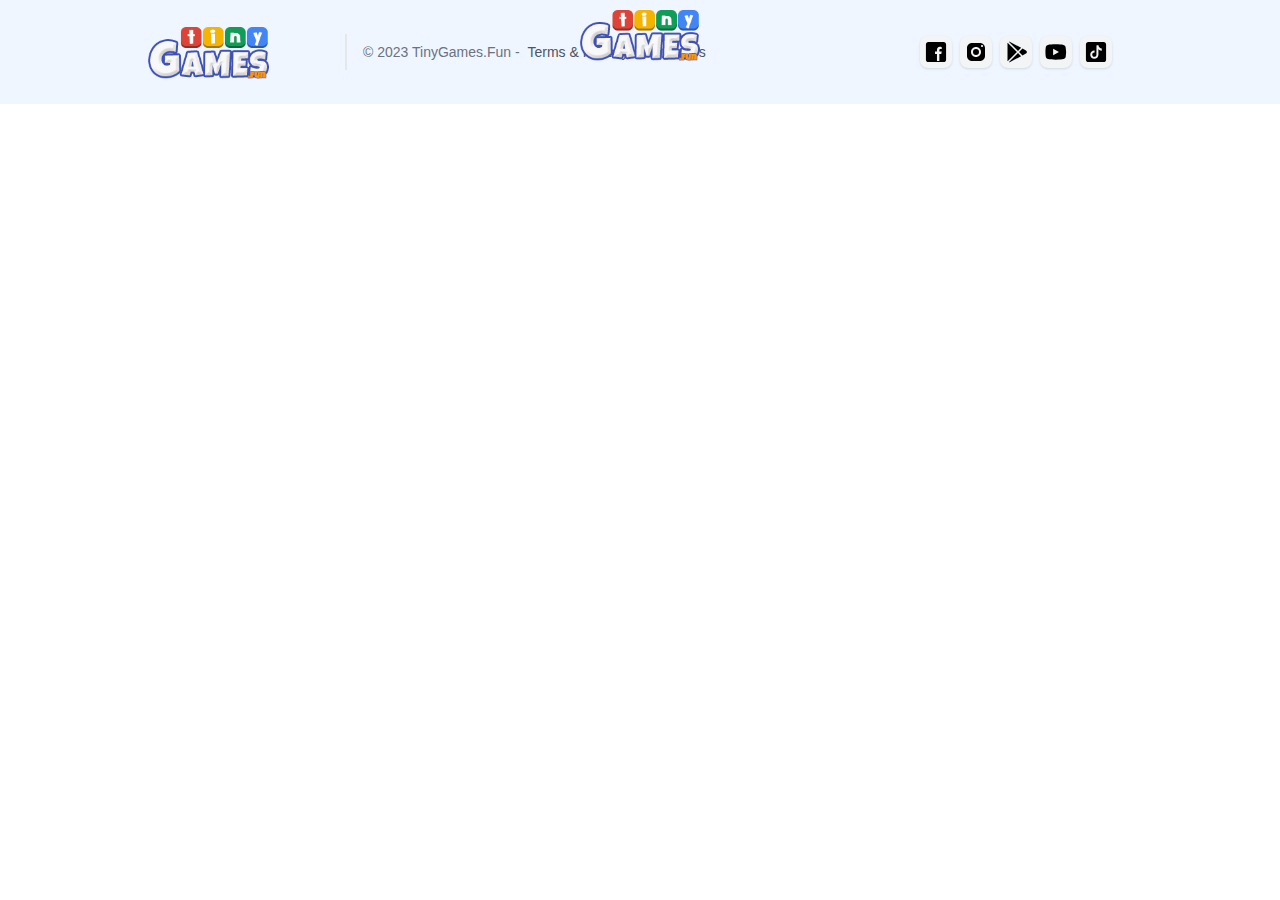
<file: games/solitaire/index.html>
<!doctype html><html><head><meta charset="UTF-8"><meta http-equiv="x-ua-compatible" content="ie=edge"><meta name="viewport" content="width=device-width,initial-scale=1"><title>Solitaire Relax</title><meta name="description" content="We Create Tiny Games for Big Moments of Mega Fun!"><meta name="keywords" content="games,tiny games,hypercasual,casual games,mobile games,instant games"><link rel="stylesheet" type="text/css" href="/static/css/style.css"><link rel="stylesheet" type="text/css" href="/static/css/prism-tomorrow.css"></head><body class="leading-normal tracking-normal bg-white" style="font-family: 'Source Sans Pro', sans-serif;"><nav id="header" class="fixed w-full z-30 top-0"><div class="w-full mx-auto flex flex-wrap items-center justify-center mt-0 py-2" style="clip-path: polygon(0 0, 100% 0%, 100% 50%, 50% 100%, 0 50%);"><div class="flex items-center"><a class="no-underline hover:no-underline font-bold text-2xl lg:text-4xl" href="/"><img class="w-2/3 mx-auto" src="/static/img/logo.png" alt="TinyGames.Fun"></a></div></div></nav><div class="container w-full m-0"></div><footer class="text-gray-600 bg-blue-50"><div class="container px-5 py-4 mx-auto max-w-5xl flex items-center sm:flex-row flex-col"><a class="flex items-center md:justify-start justify-center"><img class="w-2/3" src="/static/img/logo.png" alt="TinyGames.Fun"></a><p class="text-sm text-gray-500 sm:ml-4 sm:pl-4 sm:border-l-2 sm:border-gray-200 sm:py-2 sm:mt-0 mt-4">© 2023 TinyGames.Fun - <a class="text-gray-600 ml-1" href="/privacy">Terms &amp; Privacy</a> <a class="text-gray-600 ml-1" href="/contact">Contact Us</a></p><div class="inline-flex sm:ml-auto sm:mt-0 mt-4 justify-center sm:justify-start"><div class="flex-1 justify-center m-4"><a href="https://www.facebook.com/TinyGames.Funn" target="_blank" class="bg-gray-100 inline-flex p-1 m-1 rounded-lg items-center shadow hover:bg-blue-300"><img src="data:image/svg+xml;utf8,  &lt;svg xmlns=&quot;http://www.w3.org/2000/svg&quot;  viewBox=&quot;0 0 50 50&quot; width=&quot;24px&quot; height=&quot;24px&quot;&gt;    &lt;path d=&quot;M41,4H9C6.24,4,4,6.24,4,9v32c0,2.76,2.24,5,5,5h32c2.76,0,5-2.24,5-5V9C46,6.24,43.76,4,41,4z M37,19h-2c-2.14,0-3,0.5-3,2 v3h5l-1,5h-4v15h-5V29h-4v-5h4v-3c0-4,2-7,6-7c2.9,0,4,1,4,1V19z&quot;/&gt;&lt;/svg&gt;"> </a><a href="https://instagram.com/tinygames.fun" target="_blank" class="bg-gray-100 inline-flex p-1 m-1 rounded-lg items-center shadow hover:bg-blue-300"><img src="data:image/svg+xml;utf8,  &lt;svg xmlns=&quot;http://www.w3.org/2000/svg&quot;  viewBox=&quot;0 0 24 24&quot; width=&quot;24px&quot; height=&quot;24px&quot;&gt;    &lt;path d=&quot;M 8 3 C 5.239 3 3 5.239 3 8 L 3 16 C 3 18.761 5.239 21 8 21 L 16 21 C 18.761 21 21 18.761 21 16 L 21 8 C 21 5.239 18.761 3 16 3 L 8 3 z M 18 5 C 18.552 5 19 5.448 19 6 C 19 6.552 18.552 7 18 7 C 17.448 7 17 6.552 17 6 C 17 5.448 17.448 5 18 5 z M 12 7 C 14.761 7 17 9.239 17 12 C 17 14.761 14.761 17 12 17 C 9.239 17 7 14.761 7 12 C 7 9.239 9.239 7 12 7 z M 12 9 A 3 3 0 0 0 9 12 A 3 3 0 0 0 12 15 A 3 3 0 0 0 15 12 A 3 3 0 0 0 12 9 z&quot;/&gt;&lt;/svg&gt;"> </a><a href="https://play.google.com/store/apps/dev?id=5351020378119694682" target="_blank" class="bg-gray-100 inline-flex p-1 m-1 rounded-lg items-center shadow hover:bg-blue-300"><img src="data:image/svg+xml;utf8,  &lt;svg xmlns=&quot;http://www.w3.org/2000/svg&quot;  viewBox=&quot;0 0 48 48&quot; width=&quot;24px&quot; height=&quot;24px&quot;&gt;&lt;path d=&quot;M25.88 24L7.31 42.57C7.1 42.13 7 41.65 7 41.15V6.85c0-.5.1-.98.31-1.42L25.88 24zM28 26.12l6.21 6.21-22.05 11.9c-.52.28-1.09.42-1.66.42-.31 0-.61-.04-.91-.12L28 26.12zM28 21.88L9.6 3.48c.85-.24 1.76-.14 2.56.29l22.05 11.9L28 21.88zM45.79 24c0 1.29-.71 2.47-1.84 3.08l-6.98 3.77L30.12 24l6.85-6.85 6.98 3.77C45.08 21.53 45.79 22.71 45.79 24z&quot;/&gt;&lt;/svg&gt;"> </a><a href="https://www.youtube.com/@TinyGamesFun" target="_blank" class="bg-gray-100 inline-flex p-1 m-1 rounded-lg items-center shadow hover:bg-blue-300"><img src="data:image/svg+xml;utf8,   &lt;svg xmlns=&quot;http://www.w3.org/2000/svg&quot;  viewBox=&quot;0 0 50 50&quot; width=&quot;24px&quot; height=&quot;24px&quot;&gt;&lt;path d=&quot;M 44.898438 14.5 C 44.5 12.300781 42.601563 10.699219 40.398438 10.199219 C 37.101563 9.5 31 9 24.398438 9 C 17.800781 9 11.601563 9.5 8.300781 10.199219 C 6.101563 10.699219 4.199219 12.199219 3.800781 14.5 C 3.398438 17 3 20.5 3 25 C 3 29.5 3.398438 33 3.898438 35.5 C 4.300781 37.699219 6.199219 39.300781 8.398438 39.800781 C 11.898438 40.5 17.898438 41 24.5 41 C 31.101563 41 37.101563 40.5 40.601563 39.800781 C 42.800781 39.300781 44.699219 37.800781 45.101563 35.5 C 45.5 33 46 29.398438 46.101563 25 C 45.898438 20.5 45.398438 17 44.898438 14.5 Z M 19 32 L 19 18 L 31.199219 25 Z&quot;/&gt;&lt;/svg&gt;"> </a><a href="https://www.tiktok.com/@tinygames.fun" target="_blank" class="bg-gray-100 inline-flex p-1 m-1 rounded-lg items-center shadow hover:bg-blue-300"><img src="data:image/svg+xml;utf8,  &lt;svg xmlns=&quot;http://www.w3.org/2000/svg&quot;  viewBox=&quot;0 0 50 50&quot; width=&quot;24px&quot; height=&quot;24px&quot;&gt;    &lt;path d=&quot;M41,4H9C6.243,4,4,6.243,4,9v32c0,2.757,2.243,5,5,5h32c2.757,0,5-2.243,5-5V9C46,6.243,43.757,4,41,4z M37.006,22.323 c-0.227,0.021-0.457,0.035-0.69,0.035c-2.623,0-4.928-1.349-6.269-3.388c0,5.349,0,11.435,0,11.537c0,4.709-3.818,8.527-8.527,8.527 s-8.527-3.818-8.527-8.527s3.818-8.527,8.527-8.527c0.178,0,0.352,0.016,0.527,0.027v4.202c-0.175-0.021-0.347-0.053-0.527-0.053 c-2.404,0-4.352,1.948-4.352,4.352s1.948,4.352,4.352,4.352s4.527-1.894,4.527-4.298c0-0.095,0.042-19.594,0.042-19.594h4.016 c0.378,3.591,3.277,6.425,6.901,6.685V22.323z&quot;/&gt;&lt;/svg&gt;"></a></div></div></div></footer><script src="/static/js/alpine.js"></script><script>var scrollpos = window.scrollY;
    var header = document.getElementById("header");
    document.addEventListener("scroll", function () {
      scrollpos = window.scrollY;
      if (scrollpos > 10) {
        header.classList.add("nav-shadow");
        header.firstChild.classList.add("bg-white");
      } else {
        header.classList.remove("nav-shadow");
        header.firstChild.classList.remove("bg-white");
      }
    });</script></body></html>
</file>
<file: static/css/prism-tomorrow.css>
/**
 * prism.js tomorrow night eighties for JavaScript, CoffeeScript, CSS and HTML
 * Based on https://github.com/chriskempson/tomorrow-theme
 * @author Rose Pritchard
 */

code[class*="language-"],
pre[class*="language-"] {
	color: #ccc;
	background: none;
	font-family: Consolas, Monaco, 'Andale Mono', 'Ubuntu Mono', monospace;
	font-size: 1em;
	text-align: left;
	white-space: pre;
	word-spacing: normal;
	word-break: normal;
	word-wrap: normal;
	line-height: 1.5;

	-moz-tab-size: 4;
	-o-tab-size: 4;
	tab-size: 4;

	-webkit-hyphens: none;
	-moz-hyphens: none;
	-ms-hyphens: none;
	hyphens: none;

}

/* Code blocks */
pre[class*="language-"] {
	padding: 1em;
	margin: .5em 0;
	overflow: auto;
}

:not(pre) > code[class*="language-"],
pre[class*="language-"] {
	background: #2d2d2d;
}

/* Inline code */
:not(pre) > code[class*="language-"] {
	padding: .1em;
	border-radius: .3em;
	white-space: normal;
}

.token.comment,
.token.block-comment,
.token.prolog,
.token.doctype,
.token.cdata {
	color: #999;
}

.token.punctuation {
	color: #ccc;
}

.token.tag,
.token.attr-name,
.token.namespace,
.token.deleted {
	color: #e2777a;
}

.token.function-name {
	color: #6196cc;
}

.token.boolean,
.token.number,
.token.function {
	color: #f08d49;
}

.token.property,
.token.class-name,
.token.constant,
.token.symbol {
	color: #f8c555;
}

.token.selector,
.token.important,
.token.atrule,
.token.keyword,
.token.builtin {
	color: #cc99cd;
}

.token.string,
.token.char,
.token.attr-value,
.token.regex,
.token.variable {
	color: #7ec699;
}

.token.operator,
.token.entity,
.token.url {
	color: #67cdcc;
}

.token.important,
.token.bold {
	font-weight: bold;
}
.token.italic {
	font-style: italic;
}

.token.entity {
	cursor: help;
}

.token.inserted {
	color: green;
}
</file>
<file: static/css/style.css>
/*
! tailwindcss v3.2.7 | MIT License | https://tailwindcss.com
*/

/*
1. Prevent padding and border from affecting element width. (https://github.com/mozdevs/cssremedy/issues/4)
2. Allow adding a border to an element by just adding a border-width. (https://github.com/tailwindcss/tailwindcss/pull/116)
*/

*,
::before,
::after {
  box-sizing: border-box;
  /* 1 */
  border-width: 0;
  /* 2 */
  border-style: solid;
  /* 2 */
  border-color: #e5e7eb;
  /* 2 */
}

::before,
::after {
  --tw-content: '';
}

/*
1. Use a consistent sensible line-height in all browsers.
2. Prevent adjustments of font size after orientation changes in iOS.
3. Use a more readable tab size.
4. Use the user's configured `sans` font-family by default.
5. Use the user's configured `sans` font-feature-settings by default.
*/

html {
  line-height: 1.5;
  /* 1 */
  -webkit-text-size-adjust: 100%;
  /* 2 */
  -moz-tab-size: 4;
  /* 3 */
  -o-tab-size: 4;
     tab-size: 4;
  /* 3 */
  font-family: ui-sans-serif, system-ui, -apple-system, BlinkMacSystemFont, "Segoe UI", Roboto, "Helvetica Neue", Arial, "Noto Sans", sans-serif, "Apple Color Emoji", "Segoe UI Emoji", "Segoe UI Symbol", "Noto Color Emoji";
  /* 4 */
  font-feature-settings: normal;
  /* 5 */
}

/*
1. Remove the margin in all browsers.
2. Inherit line-height from `html` so users can set them as a class directly on the `html` element.
*/

body {
  margin: 0;
  /* 1 */
  line-height: inherit;
  /* 2 */
}

/*
1. Add the correct height in Firefox.
2. Correct the inheritance of border color in Firefox. (https://bugzilla.mozilla.org/show_bug.cgi?id=190655)
3. Ensure horizontal rules are visible by default.
*/

hr {
  height: 0;
  /* 1 */
  color: inherit;
  /* 2 */
  border-top-width: 1px;
  /* 3 */
}

/*
Add the correct text decoration in Chrome, Edge, and Safari.
*/

abbr:where([title]) {
  -webkit-text-decoration: underline dotted;
          text-decoration: underline dotted;
}

/*
Remove the default font size and weight for headings.
*/

h1,
h2,
h3,
h4,
h5,
h6 {
  font-size: inherit;
  font-weight: inherit;
}

/*
Reset links to optimize for opt-in styling instead of opt-out.
*/

a {
  color: inherit;
  text-decoration: inherit;
}

/*
Add the correct font weight in Edge and Safari.
*/

b,
strong {
  font-weight: bolder;
}

/*
1. Use the user's configured `mono` font family by default.
2. Correct the odd `em` font sizing in all browsers.
*/

code,
kbd,
samp,
pre {
  font-family: ui-monospace, SFMono-Regular, Menlo, Monaco, Consolas, "Liberation Mono", "Courier New", monospace;
  /* 1 */
  font-size: 1em;
  /* 2 */
}

/*
Add the correct font size in all browsers.
*/

small {
  font-size: 80%;
}

/*
Prevent `sub` and `sup` elements from affecting the line height in all browsers.
*/

sub,
sup {
  font-size: 75%;
  line-height: 0;
  position: relative;
  vertical-align: baseline;
}

sub {
  bottom: -0.25em;
}

sup {
  top: -0.5em;
}

/*
1. Remove text indentation from table contents in Chrome and Safari. (https://bugs.chromium.org/p/chromium/issues/detail?id=999088, https://bugs.webkit.org/show_bug.cgi?id=201297)
2. Correct table border color inheritance in all Chrome and Safari. (https://bugs.chromium.org/p/chromium/issues/detail?id=935729, https://bugs.webkit.org/show_bug.cgi?id=195016)
3. Remove gaps between table borders by default.
*/

table {
  text-indent: 0;
  /* 1 */
  border-color: inherit;
  /* 2 */
  border-collapse: collapse;
  /* 3 */
}

/*
1. Change the font styles in all browsers.
2. Remove the margin in Firefox and Safari.
3. Remove default padding in all browsers.
*/

button,
input,
optgroup,
select,
textarea {
  font-family: inherit;
  /* 1 */
  font-size: 100%;
  /* 1 */
  font-weight: inherit;
  /* 1 */
  line-height: inherit;
  /* 1 */
  color: inherit;
  /* 1 */
  margin: 0;
  /* 2 */
  padding: 0;
  /* 3 */
}

/*
Remove the inheritance of text transform in Edge and Firefox.
*/

button,
select {
  text-transform: none;
}

/*
1. Correct the inability to style clickable types in iOS and Safari.
2. Remove default button styles.
*/

button,
[type='button'],
[type='reset'],
[type='submit'] {
  -webkit-appearance: button;
  /* 1 */
  background-color: transparent;
  /* 2 */
  background-image: none;
  /* 2 */
}

/*
Use the modern Firefox focus style for all focusable elements.
*/

:-moz-focusring {
  outline: auto;
}

/*
Remove the additional `:invalid` styles in Firefox. (https://github.com/mozilla/gecko-dev/blob/2f9eacd9d3d995c937b4251a5557d95d494c9be1/layout/style/res/forms.css#L728-L737)
*/

:-moz-ui-invalid {
  box-shadow: none;
}

/*
Add the correct vertical alignment in Chrome and Firefox.
*/

progress {
  vertical-align: baseline;
}

/*
Correct the cursor style of increment and decrement buttons in Safari.
*/

::-webkit-inner-spin-button,
::-webkit-outer-spin-button {
  height: auto;
}

/*
1. Correct the odd appearance in Chrome and Safari.
2. Correct the outline style in Safari.
*/

[type='search'] {
  -webkit-appearance: textfield;
  /* 1 */
  outline-offset: -2px;
  /* 2 */
}

/*
Remove the inner padding in Chrome and Safari on macOS.
*/

::-webkit-search-decoration {
  -webkit-appearance: none;
}

/*
1. Correct the inability to style clickable types in iOS and Safari.
2. Change font properties to `inherit` in Safari.
*/

::-webkit-file-upload-button {
  -webkit-appearance: button;
  /* 1 */
  font: inherit;
  /* 2 */
}

/*
Add the correct display in Chrome and Safari.
*/

summary {
  display: list-item;
}

/*
Removes the default spacing and border for appropriate elements.
*/

blockquote,
dl,
dd,
h1,
h2,
h3,
h4,
h5,
h6,
hr,
figure,
p,
pre {
  margin: 0;
}

fieldset {
  margin: 0;
  padding: 0;
}

legend {
  padding: 0;
}

ol,
ul,
menu {
  list-style: none;
  margin: 0;
  padding: 0;
}

/*
Prevent resizing textareas horizontally by default.
*/

textarea {
  resize: vertical;
}

/*
1. Reset the default placeholder opacity in Firefox. (https://github.com/tailwindlabs/tailwindcss/issues/3300)
2. Set the default placeholder color to the user's configured gray 400 color.
*/

input::-moz-placeholder, textarea::-moz-placeholder {
  opacity: 1;
  /* 1 */
  color: #9ca3af;
  /* 2 */
}

input::placeholder,
textarea::placeholder {
  opacity: 1;
  /* 1 */
  color: #9ca3af;
  /* 2 */
}

/*
Set the default cursor for buttons.
*/

button,
[role="button"] {
  cursor: pointer;
}

/*
Make sure disabled buttons don't get the pointer cursor.
*/

:disabled {
  cursor: default;
}

/*
1. Make replaced elements `display: block` by default. (https://github.com/mozdevs/cssremedy/issues/14)
2. Add `vertical-align: middle` to align replaced elements more sensibly by default. (https://github.com/jensimmons/cssremedy/issues/14#issuecomment-634934210)
   This can trigger a poorly considered lint error in some tools but is included by design.
*/

img,
svg,
video,
canvas,
audio,
iframe,
embed,
object {
  display: block;
  /* 1 */
  vertical-align: middle;
  /* 2 */
}

/*
Constrain images and videos to the parent width and preserve their intrinsic aspect ratio. (https://github.com/mozdevs/cssremedy/issues/14)
*/

img,
video {
  max-width: 100%;
  height: auto;
}

/* Make elements with the HTML hidden attribute stay hidden by default */

[hidden] {
  display: none;
}

*, ::before, ::after {
  --tw-border-spacing-x: 0;
  --tw-border-spacing-y: 0;
  --tw-translate-x: 0;
  --tw-translate-y: 0;
  --tw-rotate: 0;
  --tw-skew-x: 0;
  --tw-skew-y: 0;
  --tw-scale-x: 1;
  --tw-scale-y: 1;
  --tw-pan-x:  ;
  --tw-pan-y:  ;
  --tw-pinch-zoom:  ;
  --tw-scroll-snap-strictness: proximity;
  --tw-ordinal:  ;
  --tw-slashed-zero:  ;
  --tw-numeric-figure:  ;
  --tw-numeric-spacing:  ;
  --tw-numeric-fraction:  ;
  --tw-ring-inset:  ;
  --tw-ring-offset-width: 0px;
  --tw-ring-offset-color: #fff;
  --tw-ring-color: rgb(59 130 246 / 0.5);
  --tw-ring-offset-shadow: 0 0 #0000;
  --tw-ring-shadow: 0 0 #0000;
  --tw-shadow: 0 0 #0000;
  --tw-shadow-colored: 0 0 #0000;
  --tw-blur:  ;
  --tw-brightness:  ;
  --tw-contrast:  ;
  --tw-grayscale:  ;
  --tw-hue-rotate:  ;
  --tw-invert:  ;
  --tw-saturate:  ;
  --tw-sepia:  ;
  --tw-drop-shadow:  ;
  --tw-backdrop-blur:  ;
  --tw-backdrop-brightness:  ;
  --tw-backdrop-contrast:  ;
  --tw-backdrop-grayscale:  ;
  --tw-backdrop-hue-rotate:  ;
  --tw-backdrop-invert:  ;
  --tw-backdrop-opacity:  ;
  --tw-backdrop-saturate:  ;
  --tw-backdrop-sepia:  ;
}

::backdrop {
  --tw-border-spacing-x: 0;
  --tw-border-spacing-y: 0;
  --tw-translate-x: 0;
  --tw-translate-y: 0;
  --tw-rotate: 0;
  --tw-skew-x: 0;
  --tw-skew-y: 0;
  --tw-scale-x: 1;
  --tw-scale-y: 1;
  --tw-pan-x:  ;
  --tw-pan-y:  ;
  --tw-pinch-zoom:  ;
  --tw-scroll-snap-strictness: proximity;
  --tw-ordinal:  ;
  --tw-slashed-zero:  ;
  --tw-numeric-figure:  ;
  --tw-numeric-spacing:  ;
  --tw-numeric-fraction:  ;
  --tw-ring-inset:  ;
  --tw-ring-offset-width: 0px;
  --tw-ring-offset-color: #fff;
  --tw-ring-color: rgb(59 130 246 / 0.5);
  --tw-ring-offset-shadow: 0 0 #0000;
  --tw-ring-shadow: 0 0 #0000;
  --tw-shadow: 0 0 #0000;
  --tw-shadow-colored: 0 0 #0000;
  --tw-blur:  ;
  --tw-brightness:  ;
  --tw-contrast:  ;
  --tw-grayscale:  ;
  --tw-hue-rotate:  ;
  --tw-invert:  ;
  --tw-saturate:  ;
  --tw-sepia:  ;
  --tw-drop-shadow:  ;
  --tw-backdrop-blur:  ;
  --tw-backdrop-brightness:  ;
  --tw-backdrop-contrast:  ;
  --tw-backdrop-grayscale:  ;
  --tw-backdrop-hue-rotate:  ;
  --tw-backdrop-invert:  ;
  --tw-backdrop-opacity:  ;
  --tw-backdrop-saturate:  ;
  --tw-backdrop-sepia:  ;
}

.container {
  width: 100%;
  margin-right: auto;
  margin-left: auto;
}

@media (min-width: 640px) {
  .container {
    max-width: 640px;
  }
}

@media (min-width: 768px) {
  .container {
    max-width: 768px;
  }
}

@media (min-width: 1024px) {
  .container {
    max-width: 1024px;
  }
}

@media (min-width: 1280px) {
  .container {
    max-width: 1280px;
  }
}

@media (min-width: 1536px) {
  .container {
    max-width: 1536px;
  }
}

.visible {
  visibility: visible;
}

.static {
  position: static;
}

.fixed {
  position: fixed;
}

.absolute {
  position: absolute;
}

.\!relative {
  position: relative !important;
}

.relative {
  position: relative;
}

.sticky {
  position: sticky;
}

.left-0 {
  left: 0px;
}

.right-0 {
  right: 0px;
}

.top-0 {
  top: 0px;
}

.z-30 {
  z-index: 30;
}

.z-50 {
  z-index: 50;
}

.m-0 {
  margin: 0px;
}

.m-1 {
  margin: 0.25rem;
}

.m-2 {
  margin: 0.5rem;
}

.m-4 {
  margin: 1rem;
}

.m-8 {
  margin: 2rem;
}

.mx-auto {
  margin-left: auto;
  margin-right: auto;
}

.my-0 {
  margin-top: 0px;
  margin-bottom: 0px;
}

.my-2 {
  margin-top: 0.5rem;
  margin-bottom: 0.5rem;
}

.my-4 {
  margin-top: 1rem;
  margin-bottom: 1rem;
}

.my-5 {
  margin-top: 1.25rem;
  margin-bottom: 1.25rem;
}

.mb-3 {
  margin-bottom: 0.75rem;
}

.mb-4 {
  margin-bottom: 1rem;
}

.mb-8 {
  margin-bottom: 2rem;
}

.ml-1 {
  margin-left: 0.25rem;
}

.ml-2 {
  margin-left: 0.5rem;
}

.mr-2 {
  margin-right: 0.5rem;
}

.mt-0 {
  margin-top: 0px;
}

.mt-2 {
  margin-top: 0.5rem;
}

.mt-4 {
  margin-top: 1rem;
}

.mt-8 {
  margin-top: 2rem;
}

.block {
  display: block;
}

.inline {
  display: inline;
}

.flex {
  display: flex;
}

.inline-flex {
  display: inline-flex;
}

.table {
  display: table;
}

.hidden {
  display: none;
}

.aspect-square {
  aspect-ratio: 1 / 1;
}

.h-1 {
  height: 0.25rem;
}

.h-32 {
  height: 8rem;
}

.h-4 {
  height: 1rem;
}

.h-6 {
  height: 1.5rem;
}

.w-1\/4 {
  width: 25%;
}

.w-2\/3 {
  width: 66.666667%;
}

.w-4 {
  width: 1rem;
}

.w-6 {
  width: 1.5rem;
}

.w-64 {
  width: 16rem;
}

.w-full {
  width: 100%;
}

.max-w-5xl {
  max-width: 64rem;
}

.flex-1 {
  flex: 1 1 0%;
}

.flex-shrink-0 {
  flex-shrink: 0;
}

.transform {
  transform: translate(var(--tw-translate-x), var(--tw-translate-y)) rotate(var(--tw-rotate)) skewX(var(--tw-skew-x)) skewY(var(--tw-skew-y)) scaleX(var(--tw-scale-x)) scaleY(var(--tw-scale-y));
}

.resize-none {
  resize: none;
}

.flex-col {
  flex-direction: column;
}

.flex-col-reverse {
  flex-direction: column-reverse;
}

.flex-wrap {
  flex-wrap: wrap;
}

.items-start {
  align-items: flex-start;
}

.items-center {
  align-items: center;
}

.justify-center {
  justify-content: center;
}

.overflow-hidden {
  overflow: hidden;
}

.truncate {
  overflow: hidden;
  text-overflow: ellipsis;
  white-space: nowrap;
}

.rounded {
  border-radius: 0.25rem;
}

.rounded-lg {
  border-radius: 0.5rem;
}

.border {
  border-width: 1px;
}

.border-b {
  border-bottom-width: 1px;
}

.border-t {
  border-top-width: 1px;
}

.border-gray-200 {
  --tw-border-opacity: 1;
  border-color: rgb(229 231 235 / var(--tw-border-opacity));
}

.border-gray-300 {
  --tw-border-opacity: 1;
  border-color: rgb(209 213 219 / var(--tw-border-opacity));
}

.border-green-300 {
  --tw-border-opacity: 1;
  border-color: rgb(134 239 172 / var(--tw-border-opacity));
}

.border-red-300 {
  --tw-border-opacity: 1;
  border-color: rgb(252 165 165 / var(--tw-border-opacity));
}

.bg-blue-50 {
  --tw-bg-opacity: 1;
  background-color: rgb(239 246 255 / var(--tw-bg-opacity));
}

.bg-blue-500 {
  --tw-bg-opacity: 1;
  background-color: rgb(59 130 246 / var(--tw-bg-opacity));
}

.bg-gray-100 {
  --tw-bg-opacity: 1;
  background-color: rgb(243 244 246 / var(--tw-bg-opacity));
}

.bg-gray-50 {
  --tw-bg-opacity: 1;
  background-color: rgb(249 250 251 / var(--tw-bg-opacity));
}

.bg-green-50 {
  --tw-bg-opacity: 1;
  background-color: rgb(240 253 244 / var(--tw-bg-opacity));
}

.bg-red-200 {
  --tw-bg-opacity: 1;
  background-color: rgb(254 202 202 / var(--tw-bg-opacity));
}

.bg-red-50 {
  --tw-bg-opacity: 1;
  background-color: rgb(254 242 242 / var(--tw-bg-opacity));
}

.bg-white {
  --tw-bg-opacity: 1;
  background-color: rgb(255 255 255 / var(--tw-bg-opacity));
}

.bg-gradient-to-b {
  background-image: linear-gradient(to bottom, var(--tw-gradient-stops));
}

.bg-gradient-to-t {
  background-image: linear-gradient(to top, var(--tw-gradient-stops));
}

.from-blue-100 {
  --tw-gradient-from: #dbeafe;
  --tw-gradient-to: rgb(219 234 254 / 0);
  --tw-gradient-stops: var(--tw-gradient-from), var(--tw-gradient-to);
}

.from-blue-50 {
  --tw-gradient-from: #eff6ff;
  --tw-gradient-to: rgb(239 246 255 / 0);
  --tw-gradient-stops: var(--tw-gradient-from), var(--tw-gradient-to);
}

.to-blue-50 {
  --tw-gradient-to: #eff6ff;
}

.to-white {
  --tw-gradient-to: #fff;
}

.p-1 {
  padding: 0.25rem;
}

.p-2 {
  padding: 0.5rem;
}

.p-4 {
  padding: 1rem;
}

.p-5 {
  padding: 1.25rem;
}

.px-3 {
  padding-left: 0.75rem;
  padding-right: 0.75rem;
}

.px-4 {
  padding-left: 1rem;
  padding-right: 1rem;
}

.px-5 {
  padding-left: 1.25rem;
  padding-right: 1.25rem;
}

.py-0 {
  padding-top: 0px;
  padding-bottom: 0px;
}

.py-1 {
  padding-top: 0.25rem;
  padding-bottom: 0.25rem;
}

.py-2 {
  padding-top: 0.5rem;
  padding-bottom: 0.5rem;
}

.py-3 {
  padding-top: 0.75rem;
  padding-bottom: 0.75rem;
}

.py-4 {
  padding-top: 1rem;
  padding-bottom: 1rem;
}

.py-6 {
  padding-top: 1.5rem;
  padding-bottom: 1.5rem;
}

.py-8 {
  padding-top: 2rem;
  padding-bottom: 2rem;
}

.pb-4 {
  padding-bottom: 1rem;
}

.pb-8 {
  padding-bottom: 2rem;
}

.pl-8 {
  padding-left: 2rem;
}

.pr-8 {
  padding-right: 2rem;
}

.pt-14 {
  padding-top: 3.5rem;
}

.pt-24 {
  padding-top: 6rem;
}

.pt-8 {
  padding-top: 2rem;
}

.text-center {
  text-align: center;
}

.text-right {
  text-align: right;
}

.text-2xl {
  font-size: 1.5rem;
  line-height: 2rem;
}

.text-3xl {
  font-size: 1.875rem;
  line-height: 2.25rem;
}

.text-5xl {
  font-size: 3rem;
  line-height: 1;
}

.text-\[10px\] {
  font-size: 10px;
}

.text-base {
  font-size: 1rem;
  line-height: 1.5rem;
}

.text-lg {
  font-size: 1.125rem;
  line-height: 1.75rem;
}

.text-sm {
  font-size: 0.875rem;
  line-height: 1.25rem;
}

.font-bold {
  font-weight: 700;
}

.font-medium {
  font-weight: 500;
}

.uppercase {
  text-transform: uppercase;
}

.lowercase {
  text-transform: lowercase;
}

.italic {
  font-style: italic;
}

.leading-6 {
  line-height: 1.5rem;
}

.leading-7 {
  line-height: 1.75rem;
}

.leading-8 {
  line-height: 2rem;
}

.leading-none {
  line-height: 1;
}

.leading-normal {
  line-height: 1.5;
}

.leading-relaxed {
  line-height: 1.625;
}

.leading-tight {
  line-height: 1.25;
}

.tracking-normal {
  letter-spacing: 0em;
}

.text-gray-300 {
  --tw-text-opacity: 1;
  color: rgb(209 213 219 / var(--tw-text-opacity));
}

.text-gray-500 {
  --tw-text-opacity: 1;
  color: rgb(107 114 128 / var(--tw-text-opacity));
}

.text-gray-600 {
  --tw-text-opacity: 1;
  color: rgb(75 85 99 / var(--tw-text-opacity));
}

.text-gray-700 {
  --tw-text-opacity: 1;
  color: rgb(55 65 81 / var(--tw-text-opacity));
}

.text-gray-800 {
  --tw-text-opacity: 1;
  color: rgb(31 41 55 / var(--tw-text-opacity));
}

.text-green-800 {
  --tw-text-opacity: 1;
  color: rgb(22 101 52 / var(--tw-text-opacity));
}

.text-indigo-500 {
  --tw-text-opacity: 1;
  color: rgb(99 102 241 / var(--tw-text-opacity));
}

.text-red-800 {
  --tw-text-opacity: 1;
  color: rgb(153 27 27 / var(--tw-text-opacity));
}

.text-white {
  --tw-text-opacity: 1;
  color: rgb(255 255 255 / var(--tw-text-opacity));
}

.underline {
  text-decoration-line: underline;
}

.no-underline {
  text-decoration-line: none;
}

.shadow {
  --tw-shadow: 0 1px 3px 0 rgb(0 0 0 / 0.1), 0 1px 2px -1px rgb(0 0 0 / 0.1);
  --tw-shadow-colored: 0 1px 3px 0 var(--tw-shadow-color), 0 1px 2px -1px var(--tw-shadow-color);
  box-shadow: var(--tw-ring-offset-shadow, 0 0 #0000), var(--tw-ring-shadow, 0 0 #0000), var(--tw-shadow);
}

.shadow-lg {
  --tw-shadow: 0 10px 15px -3px rgb(0 0 0 / 0.1), 0 4px 6px -4px rgb(0 0 0 / 0.1);
  --tw-shadow-colored: 0 10px 15px -3px var(--tw-shadow-color), 0 4px 6px -4px var(--tw-shadow-color);
  box-shadow: var(--tw-ring-offset-shadow, 0 0 #0000), var(--tw-ring-shadow, 0 0 #0000), var(--tw-shadow);
}

.outline-none {
  outline: 2px solid transparent;
  outline-offset: 2px;
}

.blur {
  --tw-blur: blur(8px);
  filter: var(--tw-blur) var(--tw-brightness) var(--tw-contrast) var(--tw-grayscale) var(--tw-hue-rotate) var(--tw-invert) var(--tw-saturate) var(--tw-sepia) var(--tw-drop-shadow);
}

.drop-shadow-2xl {
  --tw-drop-shadow: drop-shadow(0 25px 25px rgb(0 0 0 / 0.15));
  filter: var(--tw-blur) var(--tw-brightness) var(--tw-contrast) var(--tw-grayscale) var(--tw-hue-rotate) var(--tw-invert) var(--tw-saturate) var(--tw-sepia) var(--tw-drop-shadow);
}

.filter {
  filter: var(--tw-blur) var(--tw-brightness) var(--tw-contrast) var(--tw-grayscale) var(--tw-hue-rotate) var(--tw-invert) var(--tw-saturate) var(--tw-sepia) var(--tw-drop-shadow);
}

.transition-colors {
  transition-property: color, background-color, border-color, text-decoration-color, fill, stroke;
  transition-timing-function: cubic-bezier(0.4, 0, 0.2, 1);
  transition-duration: 150ms;
}

.duration-200 {
  transition-duration: 200ms;
}

.ease-in-out {
  transition-timing-function: cubic-bezier(0.4, 0, 0.2, 1);
}

.nav-shadow{
  filter:drop-shadow(0 0 4px rgb(0 0 0 / 0.2));
}

.media-landscape-left{
  position: relative;
  display: flex;
  align-items: center;
  transform: perspective(888px) rotateY(20deg) rotateX(15deg);
  filter: drop-shadow(-7px 2px 0 #333399) drop-shadow(-2px 2px 4px rgb(0 0 0 / 0.3));
}

.media-landscape-right{
  position: relative;
  display: flex;
  align-items: center;
  transform: perspective(888px) rotateY(-30deg) rotateX(15deg);
  filter: drop-shadow(7px 2px 0 #333399) drop-shadow(2px 2px 4px rgb(0 0 0 / 0.3));
}

.media-portrait-left{
  position: relative;
  display: flex;
  justify-content: center;
  transform: perspective(888px) rotateY(20deg) rotateX(15deg);
  filter: drop-shadow(-7px 2px 0 #333399) drop-shadow(-2px 2px 4px rgb(0 0 0 / 0.3));
}

.media-portrait-right{
  position: relative;
  display: flex;
  justify-content: center;
  transform: perspective(888px) rotateY(-20deg) rotateX(15deg);
  filter: drop-shadow(7px 2px 0 #333399) drop-shadow(2px 2px 4px rgb(0 0 0 / 0.3));
}

.media-landscape{
  padding:10%;
  width: 100%;
}

.media-portrait{
  padding:10%;
  height: 100%;
}

.frame-landscape{
  position: absolute;
  width: 100%;
}

.frame-portrait{
  position: absolute;
  height: 100%;
}

.hover\:border-purple-400:hover {
  --tw-border-opacity: 1;
  border-color: rgb(192 132 252 / var(--tw-border-opacity));
}

.hover\:bg-blue-300:hover {
  --tw-bg-opacity: 1;
  background-color: rgb(147 197 253 / var(--tw-bg-opacity));
}

.hover\:bg-blue-700:hover {
  --tw-bg-opacity: 1;
  background-color: rgb(29 78 216 / var(--tw-bg-opacity));
}

.hover\:no-underline:hover {
  text-decoration-line: none;
}

.focus\:border-indigo-500:focus {
  --tw-border-opacity: 1;
  border-color: rgb(99 102 241 / var(--tw-border-opacity));
}

.focus\:bg-white:focus {
  --tw-bg-opacity: 1;
  background-color: rgb(255 255 255 / var(--tw-bg-opacity));
}

.focus\:ring-2:focus {
  --tw-ring-offset-shadow: var(--tw-ring-inset) 0 0 0 var(--tw-ring-offset-width) var(--tw-ring-offset-color);
  --tw-ring-shadow: var(--tw-ring-inset) 0 0 0 calc(2px + var(--tw-ring-offset-width)) var(--tw-ring-color);
  box-shadow: var(--tw-ring-offset-shadow), var(--tw-ring-shadow), var(--tw-shadow, 0 0 #0000);
}

.focus\:ring-indigo-200:focus {
  --tw-ring-opacity: 1;
  --tw-ring-color: rgb(199 210 254 / var(--tw-ring-opacity));
}

@media (prefers-color-scheme: dark) {
  .dark\:border-green-800 {
    --tw-border-opacity: 1;
    border-color: rgb(22 101 52 / var(--tw-border-opacity));
  }

  .dark\:border-red-800 {
    --tw-border-opacity: 1;
    border-color: rgb(153 27 27 / var(--tw-border-opacity));
  }

  .dark\:bg-gray-800 {
    --tw-bg-opacity: 1;
    background-color: rgb(31 41 55 / var(--tw-bg-opacity));
  }

  .dark\:text-green-400 {
    --tw-text-opacity: 1;
    color: rgb(74 222 128 / var(--tw-text-opacity));
  }

  .dark\:text-red-400 {
    --tw-text-opacity: 1;
    color: rgb(248 113 113 / var(--tw-text-opacity));
  }
}

@media (min-width: 640px) {
  .sm\:ml-4 {
    margin-left: 1rem;
  }

  .sm\:ml-auto {
    margin-left: auto;
  }

  .sm\:mt-0 {
    margin-top: 0px;
  }

  .sm\:w-5\/6 {
    width: 83.333333%;
  }

  .sm\:flex-row {
    flex-direction: row;
  }

  .sm\:justify-start {
    justify-content: flex-start;
  }

  .sm\:border-l-2 {
    border-left-width: 2px;
  }

  .sm\:border-gray-200 {
    --tw-border-opacity: 1;
    border-color: rgb(229 231 235 / var(--tw-border-opacity));
  }

  .sm\:py-2 {
    padding-top: 0.5rem;
    padding-bottom: 0.5rem;
  }

  .sm\:pl-4 {
    padding-left: 1rem;
  }
}

@media (min-width: 768px) {
  .md\:w-2\/3 {
    width: 66.666667%;
  }

  .md\:w-2\/5 {
    width: 40%;
  }

  .md\:w-3\/5 {
    width: 60%;
  }

  .md\:w-4\/5 {
    width: 80%;
  }

  .md\:flex-row {
    flex-direction: row;
  }

  .md\:items-start {
    align-items: flex-start;
  }

  .md\:justify-start {
    justify-content: flex-start;
  }

  .md\:pl-16 {
    padding-left: 4rem;
  }

  .md\:pr-16 {
    padding-right: 4rem;
  }

  .md\:text-left {
    text-align: left;
  }
}

@media (min-width: 1024px) {
  .lg\:w-1\/2 {
    width: 50%;
  }

  .lg\:text-4xl {
    font-size: 2.25rem;
    line-height: 2.5rem;
  }
}

.\[\&\>\*\:nth-child\(2\)\]\:ml-4>*:nth-child(2) {
  margin-left: 1rem;
}

.\[\&\>\*\:nth-child\(3\)\]\:ml-4>*:nth-child(3) {
  margin-left: 1rem;
}
</file>
